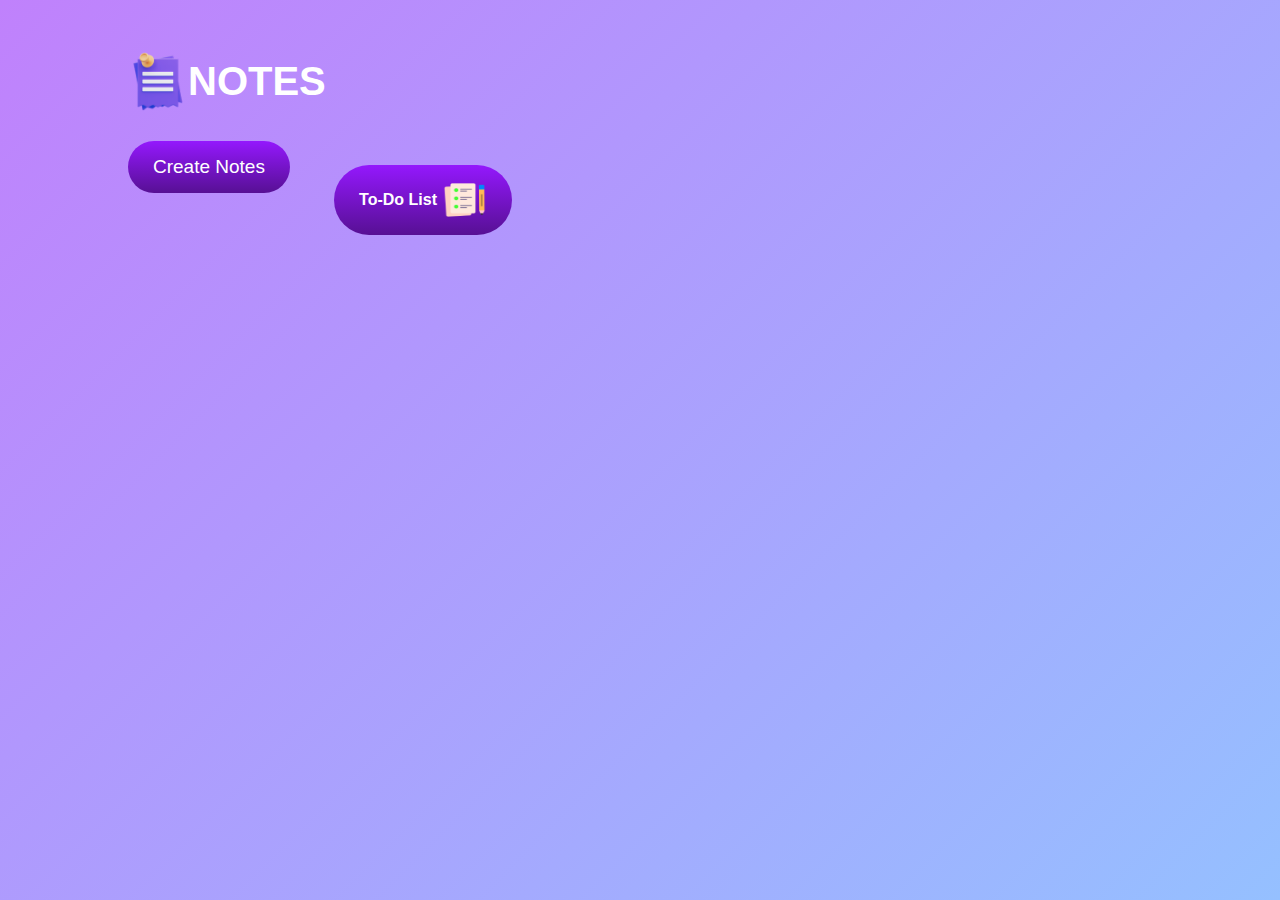
<file: index.html>
<!DOCTYPE html>
<html lang="en">
<head>
    <meta charset="UTF-8">
    <meta name="viewport" content="width=device-width, initial-scale=1.0">
    <title>Notes web application</title>
    <link rel="stylesheet" href="style.css">
</head>
<body>
      <div class="main">
        <h1><img src="notes.png">NOTES</h1>
        <button class="btn">Create Notes</button>
       <div class="to-dos">
        <a href="tasks.html">
          <button>To-Do List <img src="icon.png"></button>
        </a>
       </div> 
        <div class="note">
          <!-- <p contenteditable="true" class="input">
              <img src="C:\Users\ASUS\task-manager\delete.png" >
            </p>  -->

        </div>
      </div>
      <script src="script.js"></script>
</body>
</html>
</file>
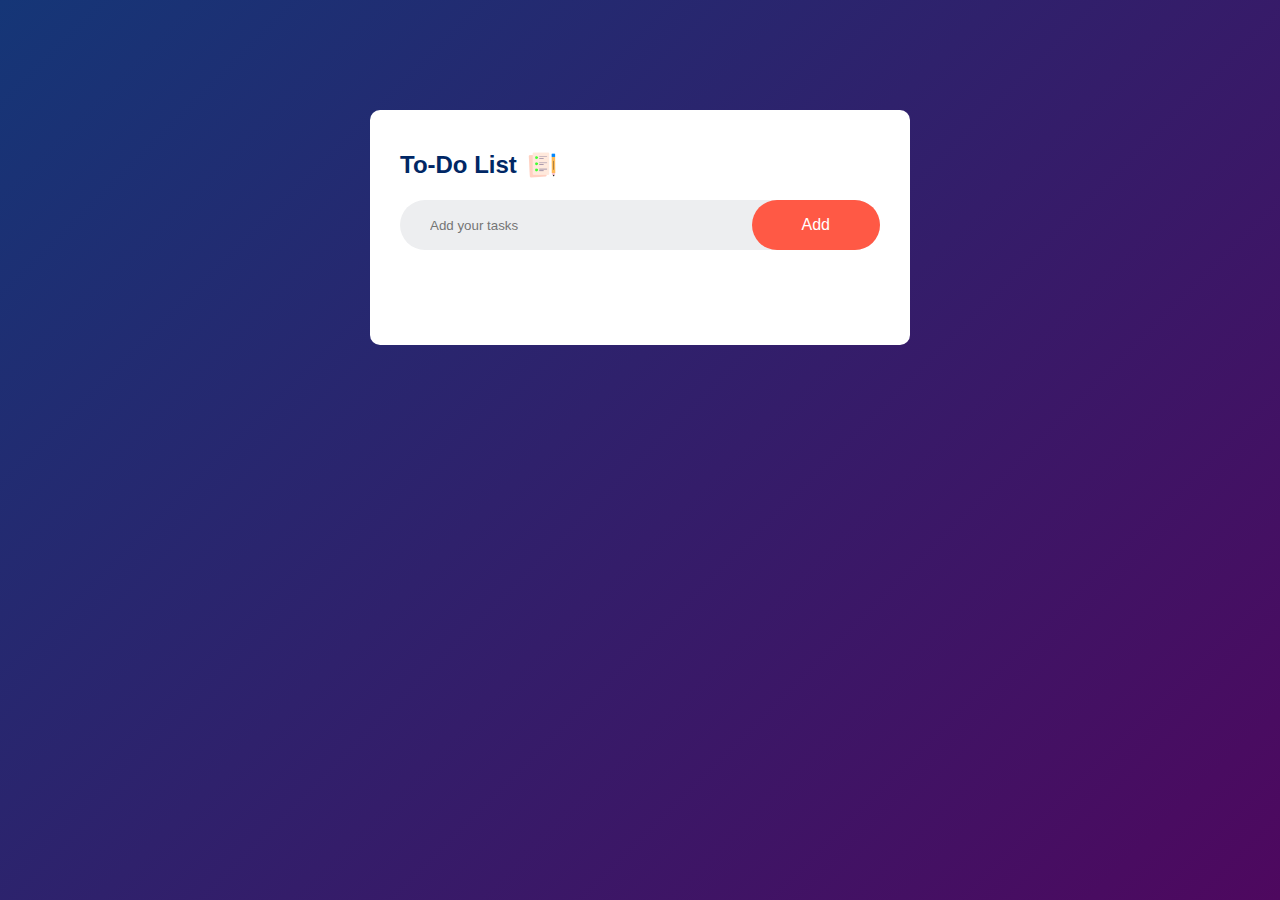
<file: tasks.html>
<!DOCTYPE html>
<html lang="en">
<head>
    <meta charset="UTF-8">
    <meta name="viewport" content="width=device-width, initial-scale=1.0">
    <title>to-do list</title>
    <link rel="stylesheet" href="do_list.css">
</head>
<body>
        <!-- <div class="task-b">
        <button href="index.html">Notes</button>
    </div> -->
        <div class="task">
        <div class="sub-task">
            <h2>To-Do List <img src="icon.png"></h2>
            <div class="input">
                <input type="text" id="input-box" placeholder="Add your tasks">
                <button onclick="addTask()">Add</button>
            </div>
            <ul id="list">
               <!-- <li class="checked">task 1</li>
                <li>task 2</li>
                <li>task 3</li> -->
            </ul>
        </div>
    </div>
    <script src="to_do.js"></script>
</body>
</html>
</file>
<file: style.css>
*{
    margin:0;
    padding:0;
    font-family:'Poppins',sans-serif;
    box-sizing:border-box;
}
.main{
    width: 100%;
    min-height:100vh;
    background:linear-gradient(135deg,#c081fc,#95c0ff);
    color:white;
    padding-top:4%;
    padding-left:10%;
}
.main h1{
    display:flex;
    align-items:center;
    font-size:40px;
    font-weight:600;
}
.main h1 img{
    width: 60px;
}
.main button{
    align-items:center;
    background: linear-gradient(#9418fd,#571094);
    color:white;
    font-size: 16px;
    outline: 0;
    border:0;
    border-radius: 40px;
    padding: 15px 25px;
    margin:30px 0 20px;
    cursor:pointer;
    /* font-weight: bold; */
    font-size: 19px;
}
.input{
    position:relative;
    width:100%;
    max-width:600px;
    min-height:150px;
    background: white;
    color:black;
    padding:20px;
    margin:20px 0;
    outline: none;
    border-radius: 5px;
}
.input img{
    width:25px;
    position: absolute;
    bottom: 15px;
    right:15px;
    cursor: pointer;
}
.to-dos button{
    display:flex;
    align-items:center;
    background: linear-gradient(#9418fd,#571094);
    color:white;
    font-size: 16px;
    outline: 0;
    border:0;
    border-radius: 40px;
    padding: 15px 25px;
    margin:30px 0 20px;
    cursor:pointer;
    position: absolute;
    top:15%;
    right:60%;
    font-weight: bold;
}
.to-dos button img{
    width:50px;
    height: 40px;
    padding-left: 5px;

}
</file>
<file: do_list.css>
*{
    margin: 0;
    padding: 0;
    font-family: 'Poppins',sans-serif;
    box-sizing: border-box;
}
.task{
   width:100%;
   min-height: 100vh;
   background: linear-gradient(135deg,#153677,#4e085f);
   padding: 10px;
}
.sub-task{
    width:100%;
    max-width: 540px;
    background: #fff;
    margin:100px auto 20px;
    padding:40px 30px 70px;
    border-radius: 10px;
}
.sub-task h2{
    color:#002765;
    display: flex;
    align-items: center;
    margin-bottom: 20px;
}
.sub-task h2 img{
    width:30px;
    margin-left: 10px;;
}
.input{
    display: flex;
    align-items: center;
    justify-content: space-between;
    background:#edeef0 ;
    border-radius: 30px;
    padding-left: 20px;
    margin-bottom: 25px;
}
input{
    flex:1;
    border: none;
    outline: none;
    background: transparent;
    padding:10px;
    font-weight: 14px;
}
button{
    border: none;
    outline: none;
    padding:16px 50px;
    background: #ff5945;
    color: #fff;
    font-size: 16px;
    cursor: pointer;
    border-radius: 40px;
}
ul li{
    list-style: none;
    font-size: 17px;
    padding:12px 8px 12px 50px;
    user-select:none;
    cursor: pointer;
    position: relative;
}
ul li::before{
    content: '';
    position: absolute;
    height: 28px;
    width:28px;
    border-radius: 50%;
    background-image: url(unchecked.png);
    background-size: cover;
    background-position: center;
    top:12px;
    left:8px;
}
ul li.checked{
    color:#555;
    text-decoration: line-through;
}
ul li.checked::before{
    background-image: url(checked.png);
}
ul li del{
    position: absolute;
    right:0;
    top:5px;
    width:40px;
    height: 40px;
    font-size: 22px;
    color:#555;
    line-height: 40px;
    text-align: center;
    border-radius: 50%;
    text-decoration: none !important;
}
ul li del:hover{
    background: #edeef0;
}
</file>
